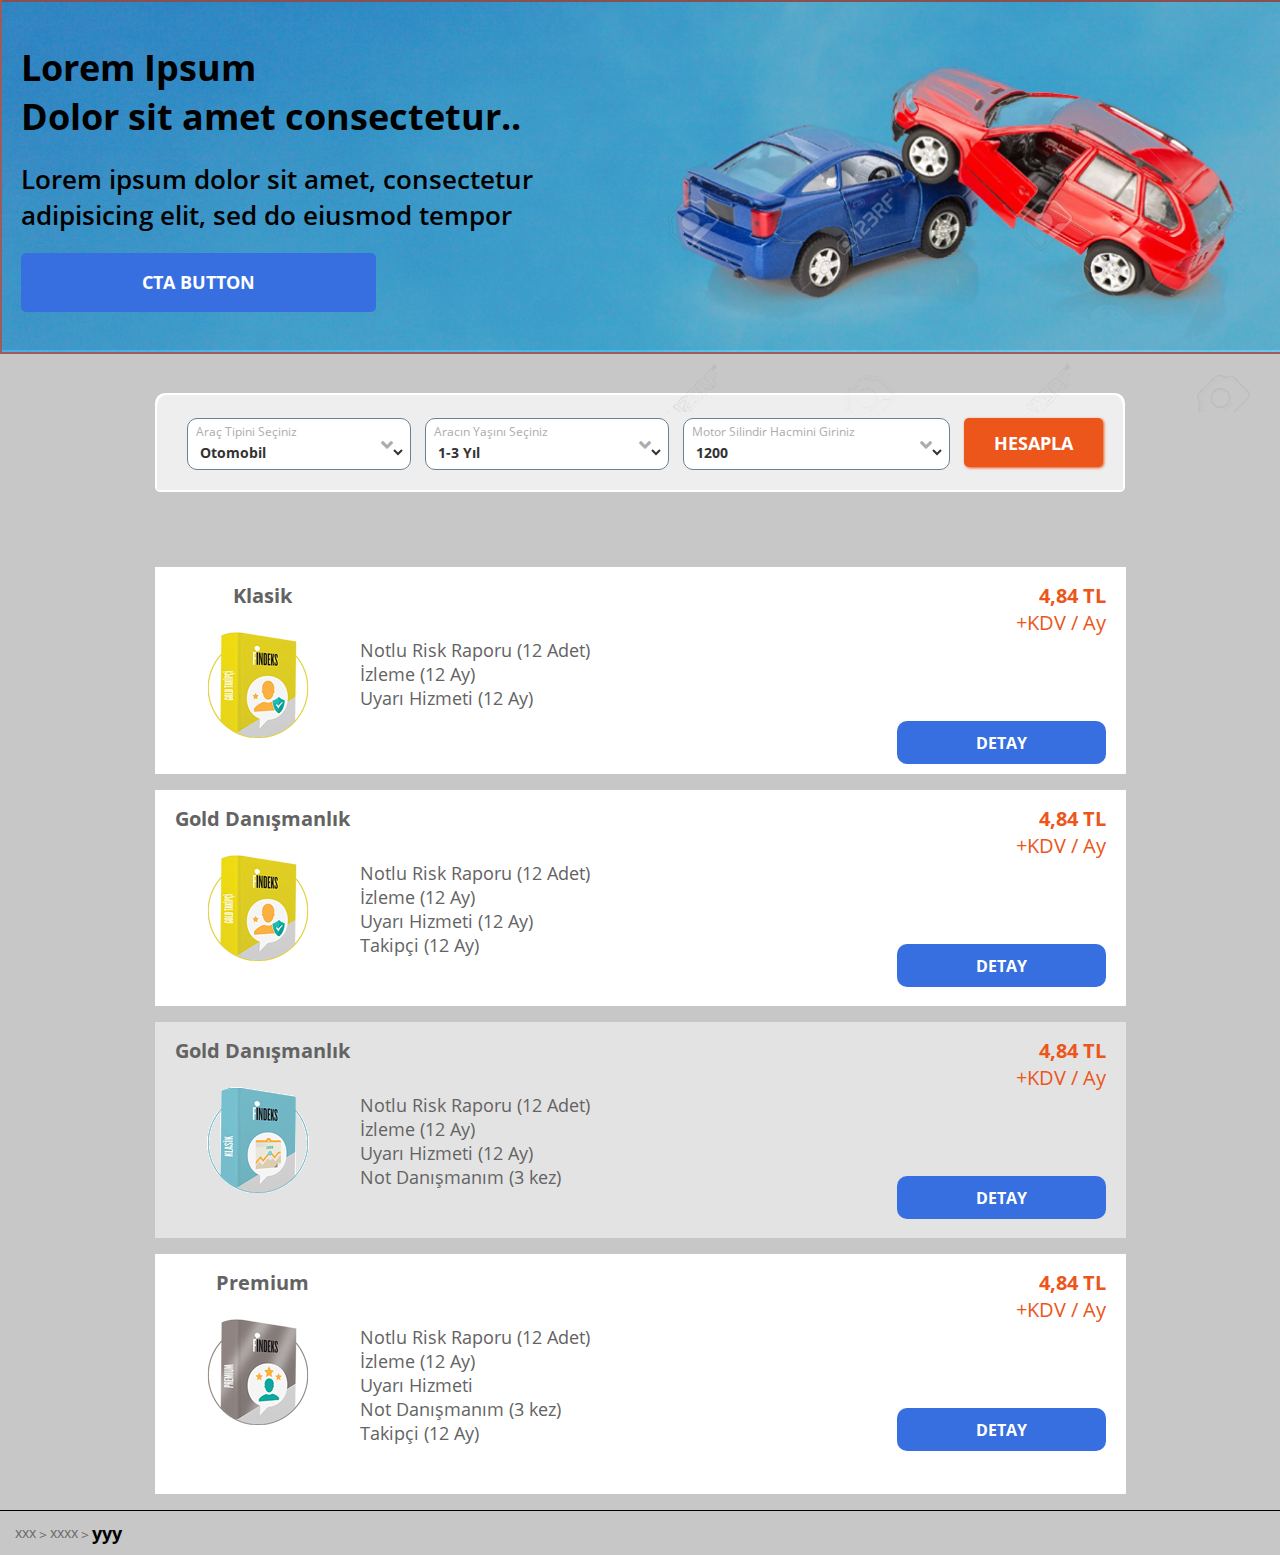
<file: HTML/index.html>
<!DOCTYPE html>
<html>

<head>
  <title>Hangikredi</title>
  <meta charset="utf-8" />
  <meta name="viewport" content="width=device-width, initial-scale=1, shrink-to-fit=no" />
  <link rel="stylesheet" href="./assets/style/awesome.css">
  <link rel="stylesheet" href="./assets/style/style.css">
  <script src="./assets/js/jquery-3.4.1.min.js"></script>
</head>

<body>
  <div class="header">
    <div class="header__container">
      <div class="header__left_block">
        <h1>Lorem Ipsum <br />Dolor sit amet consectetur..</h1>
        <p>Lorem ipsum dolor sit amet, consectetur adipisicing elit, sed do eiusmod tempor</p>
        <button type="button">CTA BUTTON</button>
      </div>
      <div class="header__right_block">
        <img src="./assets/images/header_car.png" alt="hangikredi araba" />
      </div>
    </div>
    <div class="header__opacity"></div>
  </div>

  <div class="main">
    <div class="main__calc_panel">
      <div class="main__calc_header">
        <div class="main__car_type">
          <span>Araç Tipini Seçiniz</span>
          <select>
            <option>Araç Tipini Seçiniz</option>
            <option>Otomobil</option>
          </select>
        </div>
        <div class="main__car_age">
          <span>Aracın Yaşını Seçiniz</span>
          <select>
            <option>Araç Yaşını Seçiniz</option>
            <option>1-3 Yıl</option>
          </select>
        </div>
        <div class="main__engine_capacity">
          <span>Motor Silindir Hacmini Giriniz</span>
          <select>
            <option>Motor Silindir Hacmi Giriniz</option>
            <option>1200</option>
          </select>
        </div>
        <input class="main__input_capacity" type="text" placeholder="Motor Silindir Hacmini Giriniz">
        <div class="main__calc_button">
          <button type="button">HESAPLA</button>
        </div>
      </div>

      <div class="main__calc_result">
        <div class="main__first_month_price">
          <span>İlk Altı Aylık Tutar:</span>
          <strong>295,00 TL</strong>
        </div>
        <hr class="main__short_line">
        <div class="main__sec_month_price">
          <span>İkinci Altı Aylık Tutar:</span>
          <strong>295,00 TL</strong>
        </div>


        <hr class="main__long_line">

        <div class="main__result_total">
          <span>Yıllık Toplam Tutar</span>
          <strong>591,00 TL</strong>
        </div>
      </div>
    </div>

    <div class="main__product_container">

      <div class="main__card_panel main__card_panel--gray_mobile">
        <div class="main__product">
          <h3>Klasik</h3>
          <img src="./assets/images/gold-takipci.png" alt="Gold Takipçi İndeks">
        </div>
        <div class="main__product_info">
          <ul>
            <li>
              Notlu Risk Raporu (12 Adet)
            </li>
            <li>
              İzleme (12 Ay)
            </li>
            <li>
              Uyarı Hizmeti (12 Ay)
            </li>
          </ul>
        </div>
        <div class="main__product_price">
          <span>4,84 TL</span>
          <span>+KDV / Ay</span>
          <button type="button">DETAY</button>
        </div>
      </div>
      <div class="main__card_panel main__card_panel--white_mobile">
        <div class="main__product">
          <h3>Gold Danışmanlık</h3>
          <img src="./assets/images/gold-takipci.png" alt="Gold Takipçi İndeks">
        </div>
        <div class="main__product_info">
          <ul>
            <li>
              Notlu Risk Raporu (12 Adet)
            </li>
            <li>
              İzleme (12 Ay)
            </li>
            <li>
              Uyarı Hizmeti (12 Ay)
            </li>
            <li>
              Takipçi (12 Ay)
            </li>
          </ul>
        </div>
        <div class="main__product_price">
          <span>4,84 TL</span>
          <span>+KDV / Ay</span>
          <button type="button">DETAY</button>
        </div>
      </div>

      <div class="main__card_panel main__card_panel--gray main__card_panel--gray_mobile">
        <div class="main__product">
          <h3>Gold Danışmanlık</h3>
          <img src="./assets/images/gold-danismanlik.png" alt="Gold Danışmanlık İndeks">
        </div>
        <div class="main__product_info">
          <ul>
            <li>
              Notlu Risk Raporu (12 Adet)
            </li>
            <li>
              İzleme (12 Ay)
            </li>
            <li>
              Uyarı Hizmeti (12 Ay)
            </li>
            <li>
              Not Danışmanım (3 kez)
            </li>
          </ul>
        </div>
        <div class="main__product_price">
          <span>4,84 TL</span>
          <span>+KDV / Ay</span>
          <button type="button">DETAY</button>
        </div>
      </div>

      <div class="main__card_panel main__card_panel--white_mobile">
        <div class="main__product">
          <h3>Premium</h3>
          <img src="./assets/images/premium_findeks.png" alt="Premium İndeks">
        </div>
        <div class="main__product_info">
          <ul>
            <li>
              Notlu Risk Raporu (12 Adet)
            </li>
            <li>
              İzleme (12 Ay)
            </li>
            <li>
              Uyarı Hizmeti
            </li>
            <li>
              Not Danışmanım (3 kez)
            </li>
            <li>
              Takipçi (12 Ay)
            </li>
          </ul>
        </div>
        <div class="main__product_price">
          <span>4,84 TL</span>
          <span>+KDV / Ay</span>
          <button type="button">DETAY</button>
        </div>
      </div>
    </div>
  </div>

  <div class="footer">
    <nav>
      <ul>
        <li><a href="#">xxx</a></li>
        <li><a href="#">xxxx</a></li>
        <li>yyy</li>
      </ul>
    </nav>
  </div>

  <script src="./assets/js/main.js"></script>
</body>

</html>
</file>
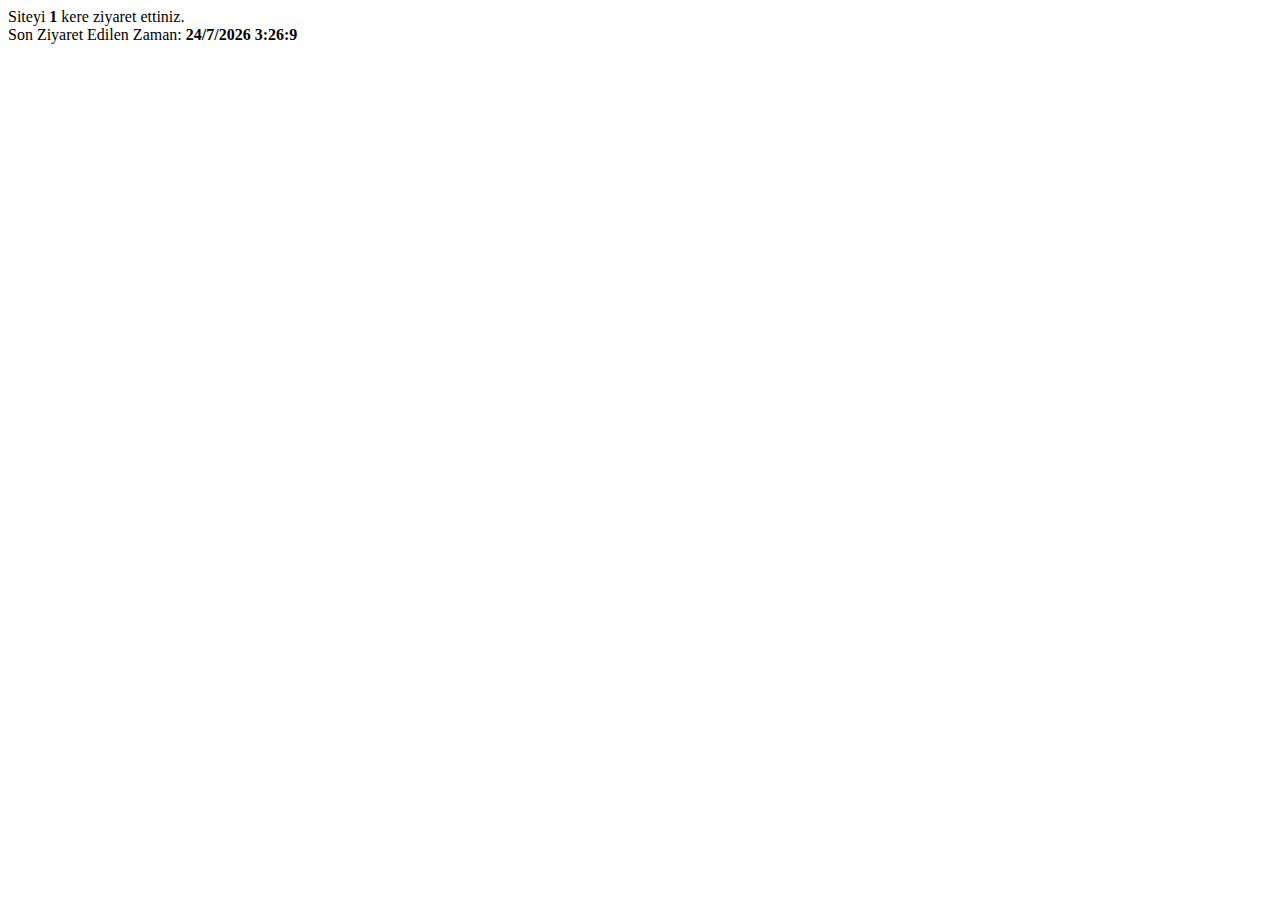
<file: JS_localStorage/index.html>
<html lang="en">

<head>
    <meta charset="UTF-8">
    <meta name="viewport" content="width=device-width, initial-scale=1.0">
    <meta http-equiv="X-UA-Compatible" content="ie=edge">
    <title>HangiKredi | Cookie</title>
    <script type="text/javascript">
        window.onload = function () {
            var visitCount = Number(localStorage.getItem('visitCount'));
            var visited = Boolean(sessionStorage.getItem('visited'));
            var lastSession = Date(sessionStorage.getItem('lastSession'));
            var date = new Date();
            var fullDate = date.getDate() + "/" + (date.getMonth() + 1) + "/" + date.getFullYear() + " " + date.getHours() + ":" + date.getMinutes() + ":" + date.getSeconds();
            if (!visited) {
                visitCount++
                localStorage.setItem('lastSession', fullDate);
            }
            localStorage.setItem('visitCount', visitCount);
            sessionStorage.setItem('visited', visited);

            document.write("Siteyi <b>" + localStorage.getItem('visitCount') + "</b> kere ziyaret ettiniz. <br />");
            document.write("Son Ziyaret Edilen Zaman: <b>" + localStorage.getItem('lastSession') + "</b>");
        }
    </script>
</head>

<body>
</body>

</html>
</file>
<file: HTML/assets/style/style.css>
@font-face {
  font-family: "OpenSans-Regular";
  src: url(../fonts/OpenSans-Regular.ttf);
}
@font-face {
  font-family: "OpenSans-Bold";
  src: url(../fonts/OpenSans-Bold.ttf);
}
@font-face {
  font-family: "OpenSans-SemiBold";
  src: url(../fonts/OpenSans-SemiBold.ttf);
}
.header__container,
.footer {
  width: 100%;
  max-width: 1250px;
  margin: 0 auto;
}
.main {
  max-width: 970px;
  width: 100%;
  margin: 0 auto;
}
.main__car_type,
.main__car_age,
.main__engine_capacity,
.main__input_capacity {
  display: inherit;
  height: 44px;
  border: 1px solid #6b818f;
  border-radius: 10px;
  background: white;
  padding: 0 4px 6px 8px;
  margin-right: 10px;
}
.main__car_type::before,
.main__car_age::before,
.main__engine_capacity::before,
.main__input_capacity::before {
  font-family: "Font Awesome 5 Free";
  content: "\f107";
  position: relative;
  float: right;
  color: #acacac;
  font-weight: 900;
  top: 15px;
  right: 13px;
  font-size: 19px;
}
.main__car_type span,
.main__car_age span,
.main__engine_capacity span,
.main__input_capacity span {
  display: inherit;
  color: #acacac;
  font-size: 12px;
}
@media (max-width: 767px) {
  .main__car_type span,
  .main__car_age span,
  .main__engine_capacity span,
  .main__input_capacity span {
    color: #636363;
    font-size: 16px;
    font-family: "OpenSans-Bold", sans-serif;
    transform: translate(10px, 10px);
  }
}
@media (max-width: 767px) {
  .main__car_type span,
  .main__car_age span,
  .main__engine_capacity span,
  .main__input_capacity span {
    display: none;
  }
}
.main__car_type select,
.main__car_age select,
.main__engine_capacity select,
.main__input_capacity select {
  display: inherit;
  width: 100%;
  color: #333333;
  font-size: 14px;
  background: unset;
  border: unset;
  font-family: "OpenSans-Bold", sans-serif;
  -webkit-appearance: button;
}
.main__car_type select :first-child,
.main__car_age select :first-child,
.main__engine_capacity select :first-child,
.main__input_capacity select :first-child {
  display: none;
}
.main__car_type select:focus,
.main__car_age select:focus,
.main__engine_capacity select:focus,
.main__input_capacity select:focus {
  outline: unset;
}
@media (max-width: 767px) {
  .main__car_type select,
  .main__car_age select,
  .main__engine_capacity select,
  .main__input_capacity select {
    font-family: "OpenSans-Bold", sans-serif;
    font-size: 16px;
    color: #636363;
    width: 95%;
    padding: 10px;
  }
}
@media (max-width: 767px) {
  .main__car_type,
  .main__car_age,
  .main__engine_capacity,
  .main__input_capacity {
    margin: 8px 0;
    padding: 0;
  }
}
.main__calc_result .main__short_line,
.main__calc_result .main__long_line {
  width: 1px;
  background-color: #ebebeb;
  border: none;
  margin: 0 20px 0 20px;
}
.main__calc_header {
  max-width: 916px;
  width: 100%;
}
.main__product_container .main__card_panel .main__product_info button,
.main__product_container .main__card_panel .main__product_price button {
  margin-top: 85px;
  background-color: #376fe1;
  border-radius: 10px;
  border: unset;
  font-family: "OpenSans-Bold", sans-serif;
  font-size: 16px;
  color: white;
  max-width: 209px;
  width: 100%;
  height: 43px;
}
* {
  -webkit-font-smoothing: antialiased;
  -moz-osx-font-smoothing: grayscale;
}
body {
  margin: 0;
  font-family: "OpenSans-Regular", sans-serif;
  background: #c7c7c7;
}
@media (max-width: 767px) {
  body {
    background: #ebebeb;
  }
}
h1 {
  margin: 0;
}
.header {
  width: 100%;
  height: auto;
  background: url(../images/header_bg.png);
  background-size: 2410px;
  background-position-x: -280px;
  background-position-y: -577px;
  border: 2px solid #9d5c5c;
}
.header__container {
  position: relative;
  display: flex;
  height: 350px;
  z-index: 2;
  padding: 0 19px 0 19px;
  align-items: center;
}
.header__container .header__left_block {
  width: 50%;
}
.header__container .header__left_block h1 {
  font-size: 36px;
  font-family: "OpenSans-Bold", sans-serif;
}
@media (max-width: 767px) {
  .header__container .header__left_block h1 {
    font-size: 24px;
  }
}
.header__container .header__left_block p {
  font-size: 26px;
  margin: 20px 0 20px 0;
  font-family: "OpenSans-SemiBold", sans-serif;
}
@media (max-width: 767px) {
  .header__container .header__left_block p {
    font-size: 16px;
  }
}
.header__container .header__left_block button {
  width: 70%;
  max-width: 355px;
  height: 59px;
  border: 1px;
  border-radius: 5px;
  color: white;
  font-size: 18px;
  font-family: "OpenSans-Bold", sans-serif;
  background-color: #376fe1;
  font-weight: bold;
}
.header__container .header__left_block button:hover {
  cursor: pointer;
}
.header__container .header__left_block button:focus {
  outline: unset;
}
@media (max-width: 767px) {
  .header__container .header__left_block button {
    width: 100%;
  }
}
.header__container .header__left_block img {
  width: 100%;
}
@media (max-width: 767px) {
  .header__container .header__left_block {
    text-align: center;
    width: auto;
    margin: 0 auto;
  }
}
.header__container .header__right_block {
  width: 50%;
}
.header__container .header__right_block img {
  width: 100%;
  margin-top: 125px;
}
@media (max-width: 767px) {
  .header__container .header__right_block {
    display: none;
  }
}
@media (max-width: 767px) {
  .header__container {
    padding: 0;
    height: fit-content;
  }
}
.header__opacity {
  z-index: 1;
  background-color: black;
  opacity: 0.13;
  position: absolute;
  top: 0;
  width: 100%;
  height: 350px;
}
@media (max-width: 767px) {
  .header__opacity {
    display: none;
  }
}
@media (max-width: 767px) {
  .header {
    background: #ebebeb;
    border: unset;
  }
}
@media (max-width: 767px) {
  .header {
    width: auto;
    padding: 20px 15px;
  }
}
.main {
  margin-top: 39px;
}
.main__calc_panel {
  background: white;
  border-radius: 10px 10px 5px 5px;
}
@media (max-width: 767px) {
  .main__calc_panel {
    border-radius: 10px;
    margin: 10px;
    padding-bottom: 5px;
    box-shadow: 0 0 50px black;
  }
}
.main__calc_header {
  display: inline-block;
  background-color: #eeeeee;
  padding: 23px 20px 20px 30px;
  margin: 2px;
  border-top-left-radius: 10px;
  border-top-right-radius: 10px;
}
@media (max-width: 767px) {
  .main__calc_header {
    display: block;
    max-width: unset;
    width: auto;
    margin: 1px;
    padding: 12px 13px 18px 13px;
  }
}
.main__car_type {
  width: 210.31px;
}
@media (max-width: 767px) {
  .main__car_type {
    width: auto;
  }
}
.main__car_age {
  width: 229.96px;
}
@media (max-width: 767px) {
  .main__car_age {
    width: auto;
  }
}
.main__engine_capacity {
  width: 253px;
}
@media (max-width: 767px) {
  .main__engine_capacity {
    display: none;
  }
}
.main__input_capacity {
  width: 100%;
  display: none;
  padding: 0;
  color: #636363;
  font-size: 16px;
  font-family: "OpenSans-Bold", sans-serif;
  text-indent: 10px;
}
@media (max-width: 767px) {
  .main__input_capacity {
    display: block;
  }
}
.main__input_capacity::placeholder {
  color: #636363;
}
.main__input_capacity:focus {
  outline: none;
}
.main__calc_button {
  display: inherit;
  vertical-align: top;
  float: right;
}
.main__calc_button button {
  background-color: #ec561b;
  color: white;
  font-family: "OpenSans-Bold", sans-serif;
  font-size: 18px;
  border-radius: 5px;
  width: 139px;
  height: 49px;
  border: unset;
  box-shadow: 1px 1px 3px 0px #ec561b;
  cursor: pointer;
}
@media (max-width: 767px) {
  .main__calc_button button {
    width: 100%;
    border-radius: 10px;
  }
}
@media (max-width: 767px) {
  .main__calc_button {
    float: unset;
  }
}
.main__calc_result {
  width: 100%;
  padding-left: 30px;
  align-items: center;
  display: none;
}
.main__calc_result span {
  color: #636363;
  font-size: 18px;
  font-family: "OpenSans-SemiBold", sans-serif;
}
@media (max-width: 767px) {
  .main__calc_result span {
    font-family: "OpenSans-Bold", sans-serif;
    font-size: 20px;
  }
}
.main__calc_result strong {
  color: black;
  font-family: "OpenSans-Bold", sans-serif;
  font-size: 18px;
  margin-left: 10px;
}
@media (max-width: 767px) {
  .main__calc_result strong {
    margin-left: 0;
    font-size: 21px;
  }
}
.main__calc_result .main__short_line {
  height: 42px;
}
@media (max-width: 767px) {
  .main__calc_result .main__short_line {
    display: none;
  }
}
.main__calc_result .main__long_line {
  height: 80px;
  margin: 0 0 0 50px;
}
@media (max-width: 767px) {
  .main__calc_result .main__long_line {
    height: 1px;
    width: 100%;
    margin-top: 5px;
    margin-left: 0;
  }
}
.main__calc_result .main__result_total {
  display: grid;
  text-align: center;
  margin: 0 auto;
}
.main__calc_result .main__result_total span {
  color: black;
  margin: 0;
  font-family: "OpenSans-Bold", sans-serif;
}
.main__calc_result .main__result_total strong {
  color: #ed5523;
}
@media (max-width: 767px) {
  .main__calc_result .main__result_total {
    display: block;
    padding: 10px 0;
    font-size: 21px;
    width: 320px;
    margin: 0 auto;
    text-align: right;
  }
}
@media (max-width: 767px) {
  .main__calc_result {
    padding: 0;
    text-align: center;
  }
  .main__calc_result .main__first_month_price,
  .main__calc_result .main__sec_month_price {
    width: 320px;
    margin: 0 auto;
    text-align: right;
  }
}
.main__product_container {
  margin-top: 75px;
}
.main__product_container .main__card_panel {
  width: 98%;
  display: inline-flex;
  background: white;
  padding: 15px 20px 10px 0;
  margin-bottom: 16px;
}
.main__product_container .main__card_panel .main__product {
  width: 55%;
  text-align: center;
}
.main__product_container .main__card_panel .main__product h3 {
  font-family: "OpenSans-Bold", sans-serif;
  color: #636363;
  font-size: 20px;
  margin: 0 0 23px 10px;
}
@media (max-width: 767px) {
  .main__product_container .main__card_panel .main__product h3 {
    font-size: 16px;
    margin-left: 0;
    min-width: 140px;
  }
}
@media (max-width: 767px) {
  .main__product_container .main__card_panel .main__product {
    width: auto;
    text-align: left;
    padding-left: 10px;
    white-space: nowrap;
  }
}
.main__product_container .main__card_panel .main__product_info {
  width: 100%;
  padding: 40px 0 23px 0;
}
.main__product_container .main__card_panel .main__product_info ul {
  padding-left: 0;
}
.main__product_container .main__card_panel .main__product_info ul li {
  display: block;
  color: #636363;
  font-size: 18px;
}
@media (max-width: 767px) {
  .main__product_container .main__card_panel .main__product_info ul li {
    display: list-item;
    font-size: 14px;
  }
}
.main__product_container .main__card_panel .main__product_info button {
  margin-top: 13px;
  right: 11px;
  position: relative;
}
@media (max-width: 767px) {
  .main__product_container .main__card_panel .main__product_info {
    padding-left: 3px;
    padding-top: 50px;
    padding-bottom: 0;
  }
}
.main__product_container .main__card_panel .main__product_price {
  width: 100%;
  text-align: right;
}
.main__product_container .main__card_panel .main__product_price span {
  color: #ec561b;
  display: block;
  font-size: 20px;
}
@media (max-width: 767px) {
  .main__product_container .main__card_panel .main__product_price span {
    font-size: 14px;
  }
}
.main__product_container
  .main__card_panel
  .main__product_price
  span:first-child {
  font-family: "OpenSans-Bold", sans-serif;
}
@media (max-width: 767px) {
  .main__product_container
    .main__card_panel
    .main__product_price
    span:first-child {
    font-size: 18px;
  }
}
@media (max-width: 767px) {
  .main__product_container .main__card_panel .main__product_price {
    width: auto;
    white-space: nowrap;
    height: fit-content;
    position: absolute;
    right: 11px;
  }
}
@media (max-width: 767px) {
  .main__product_container .main__card_panel {
    margin-bottom: 0;
    border-bottom: 2px solid #ebebeb;
    padding-right: 0;
    padding-bottom: 10px;
    width: 100%;
  }
}
.main__product_container .main__card_panel--gray {
  background-color: #e3e3e3;
}
@media (max-width: 767px) {
  .main__product_container .main__card_panel--gray_mobile {
    background-color: #f5f5f5;
  }
}
@media (max-width: 767px) {
  .main__product_container .main__card_panel--white_mobile {
    background-color: white;
  }
}
@media (max-width: 767px) {
  .main__product_container {
    display: block;
    margin-top: 55px;
  }
}
.footer {
  border-top: 1px solid black;
  padding: 10px 15px;
}
.footer nav ul {
  display: flex;
  list-style-type: none;
  margin: 0;
  padding: 0;
}
.footer nav ul li a {
  color: #696969;
  text-decoration: none;
  font-size: 14px;
}
.footer nav ul li a::after {
  content: ">";
  padding: 0 3px;
  vertical-align: middle;
}
.footer nav ul li:last-child {
  font-size: 18px;
  font-family: "OpenSans-Bold", sans-serif;
}
@media (max-width: 767px) {
  .footer {
    width: auto;
    max-width: unset;
    margin-top: 30px;
  }
}
</file>
